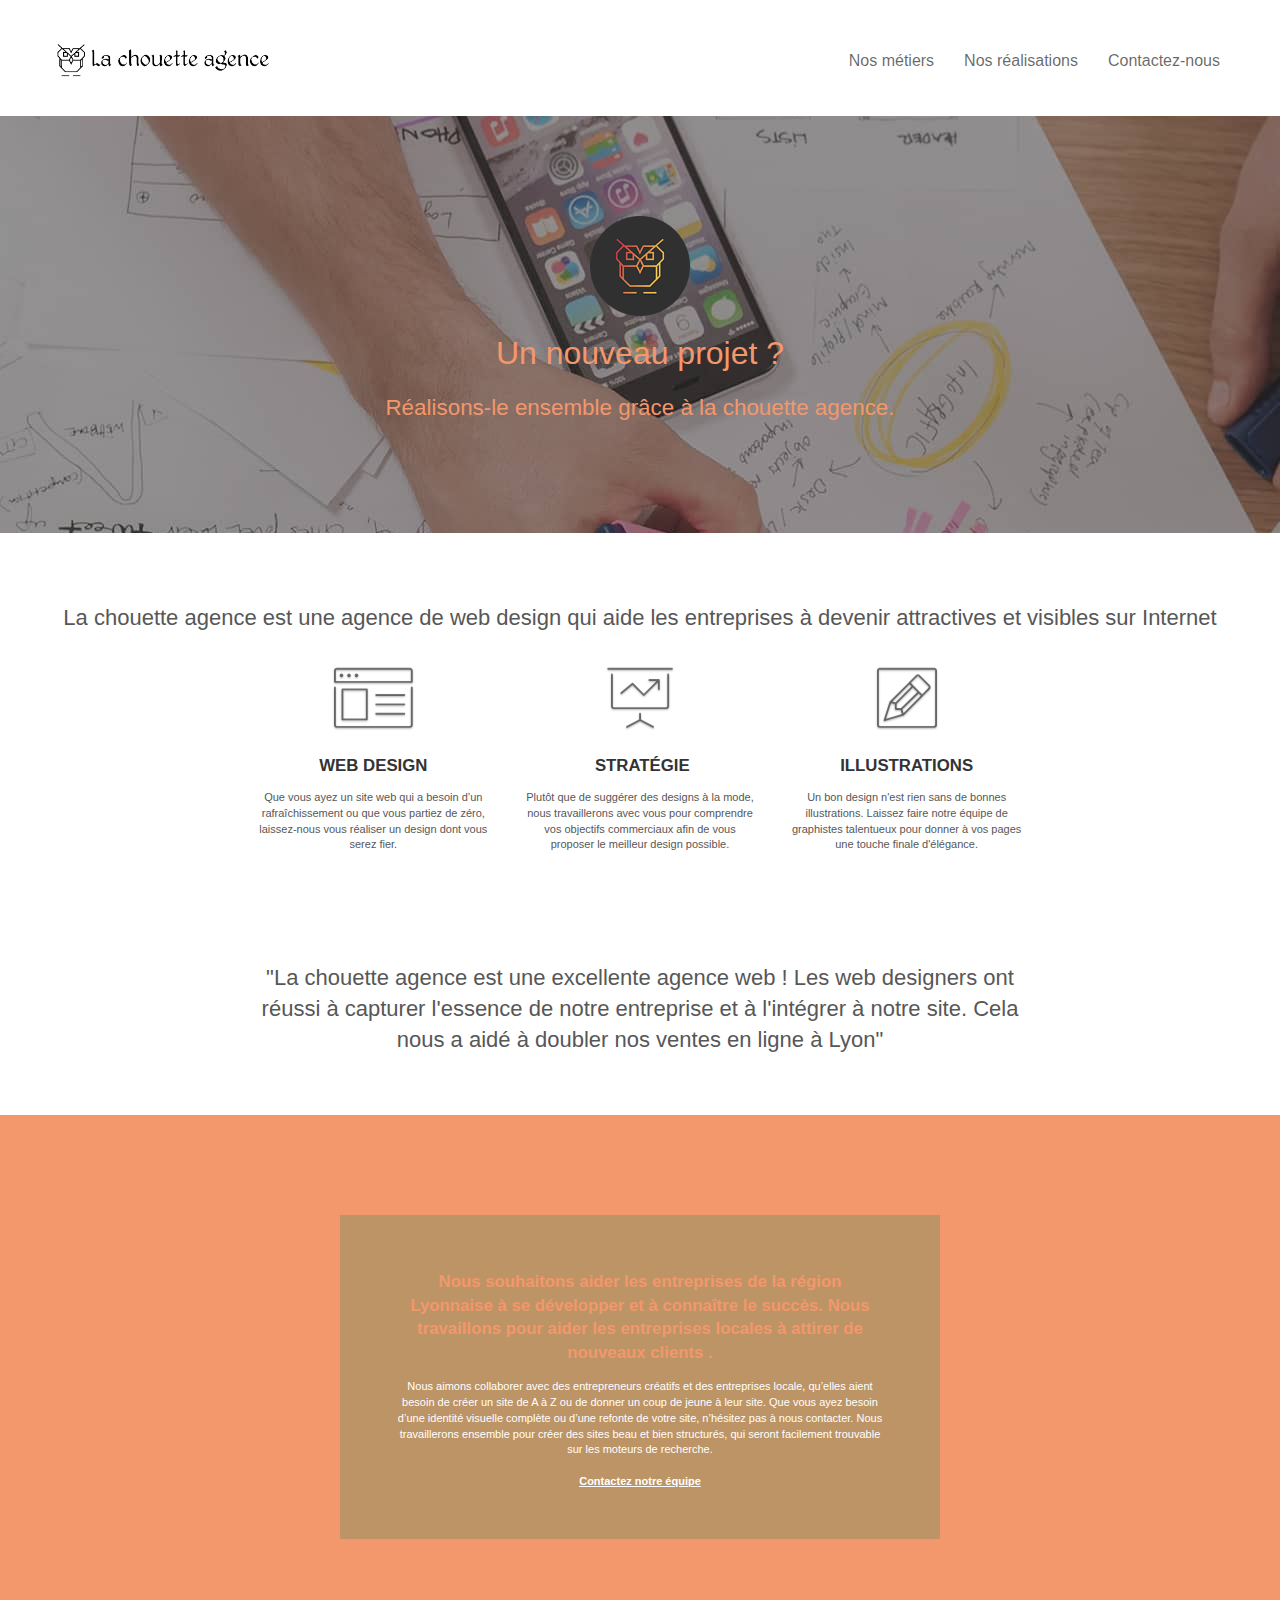
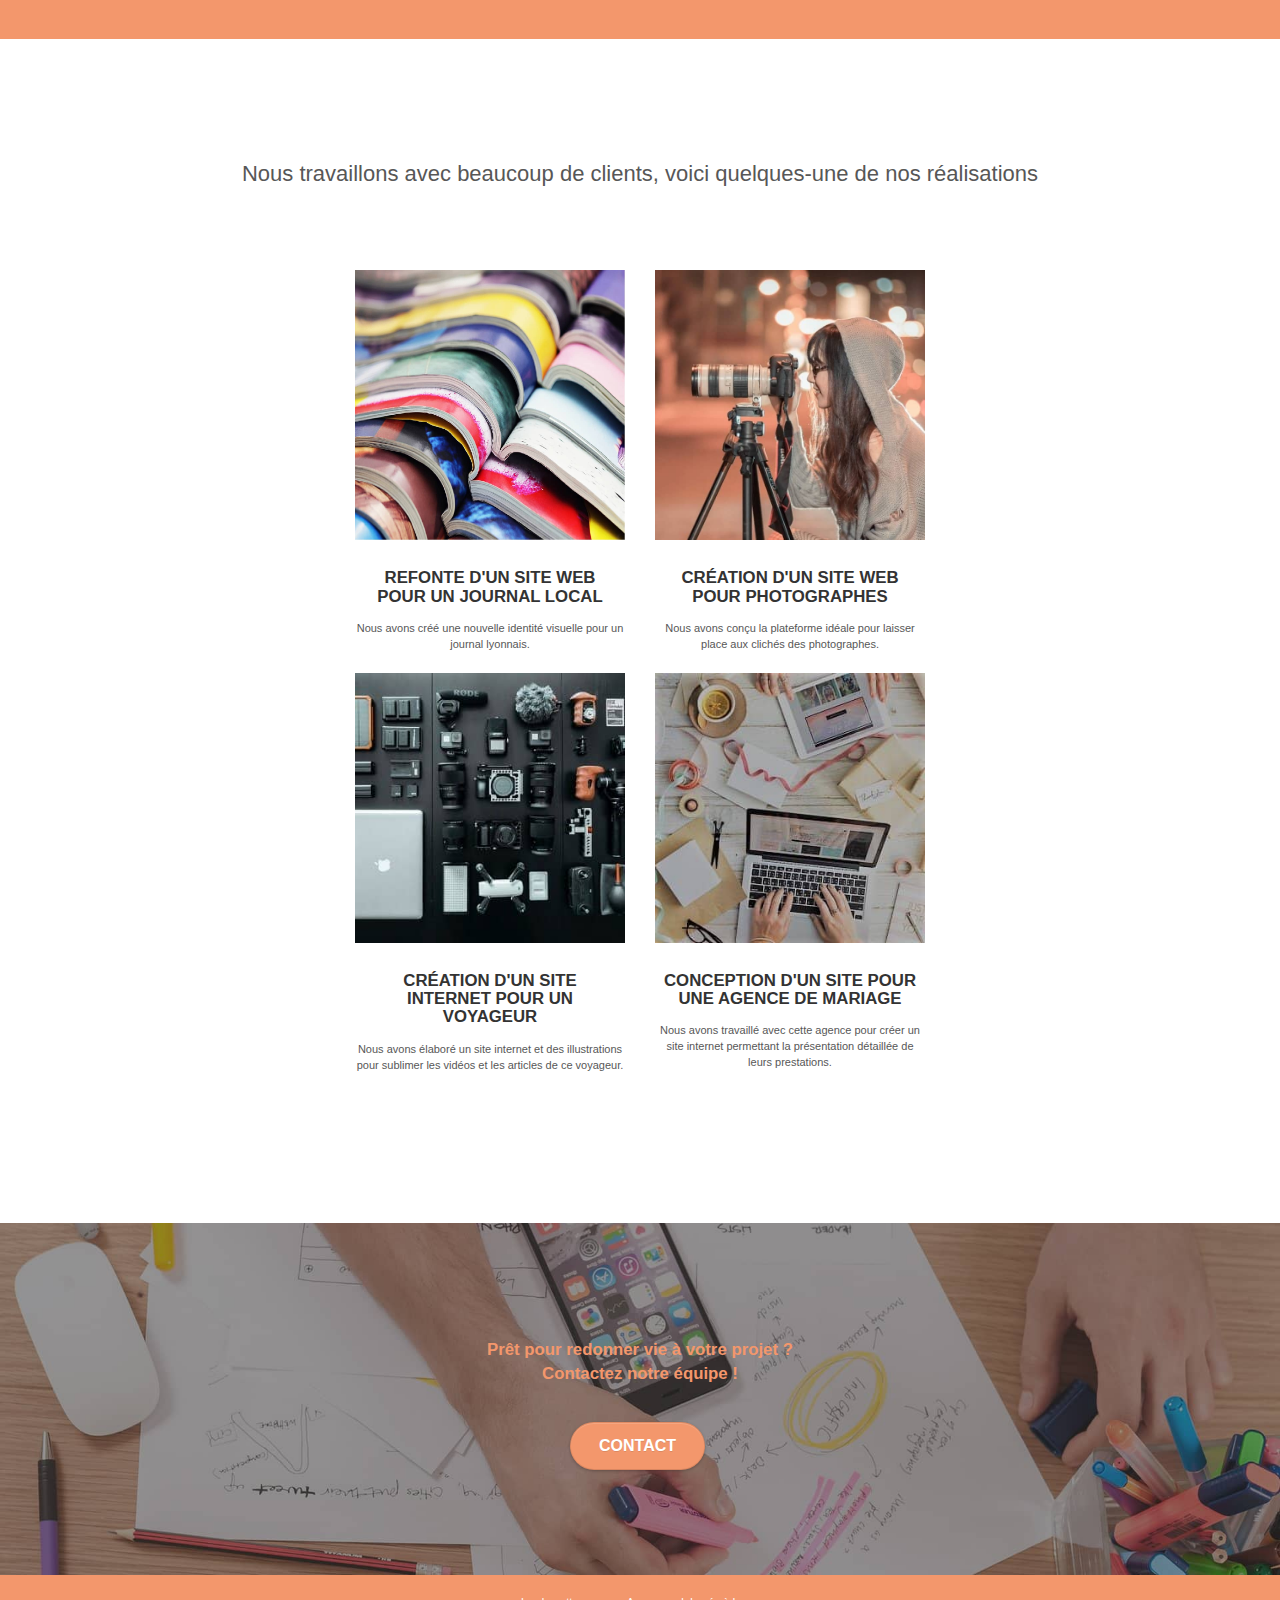
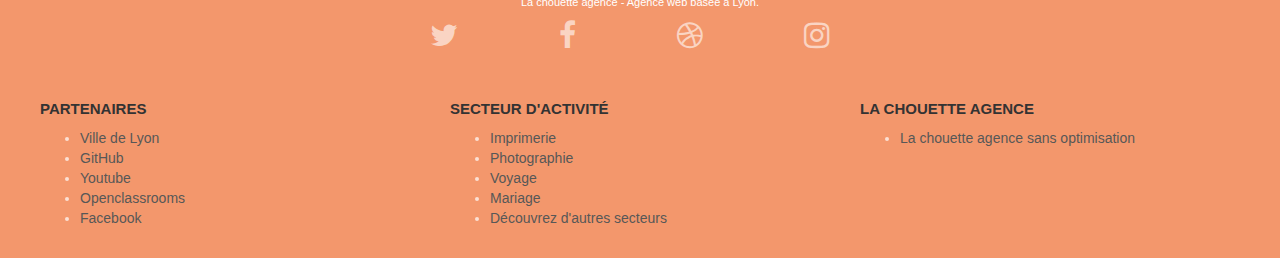
<file: index.html>
<!doctype html>
<html lang="fr">
<head>
	<title>La chouette agence</title>

    <meta charset="utf-8" />
    <meta name="keywords" content="La chouette agence, web design, création site web, agence web design, stratégie site web, Lyon, lyon" />
    <meta name="description" content="La chouette agence, entreprise de Web design à Lyon, qui conseille et aide les entreprises à devenir attractives et visibles sur le web." />
    <meta name="viewport" content="width=device-width, initial-scale=1.0, viewport-fit=cover" />
	<meta name="robots" content="follow" /> <!-- Robots de google https://www.webrankinfo.com/dossiers/conseils/balise-meta-robots#robots-follow -->

	<!-- Open Graph facebook https://openclassrooms.com/fr/courses/3504431-decoupez-et-integrez-une-maquette/3605786-ajouter-les-metatags#/id/r-3671830 -->
	<meta name="og:title" content="La chouette agence" />
	<meta name="og:type" content="website" />
	<meta name="og:url" content="https://arnaud-30.github.io/La-chouette-agence/index.html" />
	<meta name="og:image" content="https://arnaud-30.github.io/La-chouette-agence/img/la-chouette-agence-banniere.jpg" />
	<meta name="og:description" content="La chouette agence, entreprise de Web design à Lyon, qui conseille et aide les entreprises à devenir attractives et visibles sur internet." />

	<!-- Twitter  https://developer.twitter.com/en/docs/twitter-for-websites/cards/overview/summary -->
	<meta name="twitter:title" content="La chouette agence" />
	<meta name="twitter:card" content="summary" />
	<meta name="twitter:site" content="@Lachouetteagence" />
	<meta name="twitter:description" content="La chouette agence, entreprise de Web design à Lyon, qui conseille et aide les entreprises à devenir attractives et visibles sur internet." />
	<meta name="twitter:url" content="https://arnaud-30.github.io/La-chouette-agence/index.html" />
	<meta name="twitter:image" content="https://arnaud-30.github.io/La-chouette-agence/img/la-chouette-agence-banniere.jpg" />
	<meta name="twitter:image:alt" content="Image représentant l'interface de La chouette agence" />

    <link rel="shortcut icon" type="image/png" href="favicon.jpg" />
	<link rel="stylesheet" type="text/css" href="./css/bootstrap.css" />
	<link rel="stylesheet" type="text/css" href="style.css" />
	<link rel="stylesheet" type="text/css" href="./css/font-awesome.css" />
	<link rel="stylesheet" type="text/css" href="./css/et-line.css" />
	<link rel="canonical" href="https://Arnaud-30.github.io/La-chouette-agence/index.html" />
	
    
	<script src="./js/jquery-2.1.0.js"></script>
	<script src="./js/bootstrap.js"></script>
	<script src="./js/blocs.js"></script>
	<script src="./js/jquery.touchSwipe.js" defer></script>
	<script src="./js/gmaps.js"></script>
</head>

<body>
<!-- Principal conteneur -->
<div class="page-container">

	<!-- Header -->
<header class="bloc bgc-white l-bloc " id="bloc-0">
	<div class="container bloc-sm">
		<nav class="navbar row">
			<div class="navbar-header">
				<a class="navbar-brand" href="index.html"><img src="img/la-chouette-agence.png" alt="paris web design logo agence web meilleure agence" height="40" /></a>
				<button id="nav-toggle" type="button" class="ui-navbar-toggle navbar-toggle" data-toggle="collapse" data-target=".navbar-1">
					<span class="sr-only">Toggle navigation</span><span class="icon-bar"></span><span class="icon-bar"></span><span class="icon-bar"></span>
				</button>
			</div>
			<div class="collapse navbar-collapse navbar-1 special-dropdown-nav">
				<ul class="site-navigation nav navbar-nav">
					<li><a href="#nosmetiers">Nos métiers</a></li>
					<li><a href="#nosrealisations">Nos réalisations</a></li>
					<li><a href="contact.html">Contactez-nous</a></li>
				</ul>
			</div>
		</nav>
	</div>
</header>

	<!-- bloc-1-presentation -->
<nav class="bloc bgc-dark-slate-blue bg-banniere d-bloc bg-t-edge bloc-bg-texture texture-paper b-parallax" id="bloc-1-hero">
	<div class="container bloc-lg">
		<div class="row tight-width-whitespace">
			<div class="col-sm-12">
				<img src="img/Chouette_3kb.png" class="center-block image-resize-mode" width="100" alt="La chouette agence, agence web paris, création logo paris" />
				<h1 class="text-center hero-bloc-text tc-white ">Un nouveau projet ?</h1>
				<h2 class="tc-white-h2">Réalisons-le ensemble grâce à la chouette agence.</h2>
				
			</div>
		</div>
	</div>
</nav>
<!-- bloc-1-presentation END -->
<!-- bloc-2-services -->
<main class="bloc bgc-white l-bloc" id="bloc-2-services">
	<div class="container bloc-md">
		<section class="row">
			<div class="col-sm-12 text-center" id="nosmetiers">
				<h2>La chouette agence est une agence de web design qui aide les entreprises à devenir attractives et visibles sur Internet</h2>
			</div>
		</section>
		<section class="row voffset-lg med-width-whitespace">
			<div class="col-sm-4">
				<div class="text-center">
					<span class="et-icon-browser sm-shadow icon-dark-slate-blue icons icon-lg"></span>
				</div>
				<h3 class="mg-md text-center">
					Web design
				</h3>
				<p class="text-center ">
					Que vous ayez un site web qui a besoin d&rsquo;un rafraîchissement ou que vous partiez de zéro, laissez-nous vous réaliser un design dont vous serez fier.
				</p>
			</div>
			<div class="col-sm-4">
				<div class="text-center">
					<span class="et-icon-presentation sm-shadow icon-dark-slate-blue icons icon-lg"></span>
				</div>
				<h3 class="mg-md text-center">
					&nbsp;Stratégie
				</h3>
				<p class="text-center ">
					Plutôt que de suggérer des designs à la mode, nous travaillerons avec vous pour comprendre vos objectifs commerciaux afin de vous proposer le meilleur design possible.<br>
				</p>
			</div>
			<div class="col-sm-4">
				<div class="text-center">
					<span class="et-icon-edit sm-shadow icon-dark-slate-blue icons icon-lg"></span>
				</div>
				<h3 class="mg-md text-center">
					Illustrations
				</h3>
				<p class="text-center ">
					Un bon design n'est rien sans de bonnes illustrations. Laissez faire notre équipe de graphistes talentueux pour donner à vos pages une touche finale d'élégance.
				</p>
			</div>
		</section>
		<div class="row voffset-lg voffset">
			<div class="col-xs-12 col-md-8 col-md-offset-2 text-center">
				<h2>"La chouette agence est une excellente agence web ! Les web designers ont réussi à capturer l'essence de notre entreprise et à l'intégrer à notre site. Cela nous a aidé à doubler nos ventes en ligne à Lyon"</h2>

			</div>
		</div>
	</div>
</main>
<!-- bloc-2-services END -->
<!-- bloc-3-what-i-do -->
<section class="bloc tc-white bgc-atomic-tangerine bg-presentation d-bloc bloc-bg-texture texture-paper b-parallax" id="bloc-3-what-i-do">
	<div class="container bloc-lg">
		<div class="row tight-width-whitespace black-background">
			<div class="col-sm-12">
				<h2 class="mg-md text-center tc-white">
					Nous souhaitons aider les entreprises de la région Lyonnaise à se développer et à connaître le succès. Nous travaillons pour aider les entreprises locales à attirer de nouveaux clients .<br>
				</h2>
				<p class="text-center white">
					Nous aimons collaborer avec des entrepreneurs créatifs et des entreprises locale, qu’elles aient besoin de créer un site de A à Z ou de donner un coup de jeune à leur site. Que vous ayez besoin d’une identité visuelle complète ou d’une refonte de votre site, n’hésitez pas à nous contacter. Nous travaillerons ensemble pour créer des sites beau et bien structurés, qui seront facilement trouvable sur les moteurs de recherche. <br><br><a class="ltc-white bold-link" href="contact.html">Contactez notre équipe</a><br>
				</p>
			</div>
		</div>
	</div>
</section>
<!-- bloc-3-what-i-do END -->
<!-- bloc-4-portfolio -->
<section class="bloc bgc-white bg-lines-h2-bg bg-repeat l-bloc" id="bloc-4-portfolio">
	<div class="container bloc-lg">
		<div class="row">
			<div class="col-sm-12 text-center" id="nosrealisations">
				<h2 class="h2-bot">Nous travaillons avec beaucoup de clients, voici quelques-une de nos réalisations</h2>
			</div>
		</div>
		<div class="row tight-width-whitespace portfolio-row">
			<div class="col-sm-6">
				<a href="#" data-lightbox="img/new/1.jpg" data-gallery-id="gallery-1" data-caption="Refonte d'un site web pour un journal local" data-frame="snapshot-lb"><img src="img/new/1.jpg" alt="paris web design logo agence web meilleure agence et refonte site web journal" class="img-responsive portfolio-thumb" /></a>
				<h3 class="mg-md text-center">
					Refonte d'un site web pour un journal local
				</h3>
				<p class="text-center">
					Nous avons créé une nouvelle identité visuelle pour un journal lyonnais.
				</p>
			</div>
			<div class="col-sm-6">
				<a href="#" data-lightbox="img/new/2.jpg" data-gallery-id="gallery-1" data-caption="Création d'un site web pour photographes" data-frame="snapshot-lb"><img src="img/new/2.jpg" class="img-responsive portfolio-thumb" alt="paris web design logo agence web meilleure agence, Création d'un site web pour photographes" /></a>
				<h3 class="mg-md text-center">
					Création d'un site web pour photographes
				</h3>
				<p class="text-center">
					Nous avons conçu la plateforme idéale pour laisser place aux clichés des photographes.
				</p>
			</div>
		</div>
		<div class="row tight-width-whitespace portfolio-row">
			<div class="col-sm-6">
				<a href="#" data-lightbox="img/new/3.jpg" data-gallery-id="gallery-1" data-caption="Création d'un site internet pour un voyageur" data-frame="snapshot-lb"><img src="img/new/3.jpg" class="img-responsive portfolio-thumb" alt="paris web design logo agence web meilleure agence, Création d'un site web pour voyageur"/></a>
				<h3 class="mg-md text-center">
					Création d'un site internet pour un voyageur
				</h3>
				<p class="text-center">
					Nous avons élaboré un site internet et des illustrations pour sublimer les vidéos et les articles de ce voyageur.
				</p>
			</div>
			<div class="col-sm-6">
				<a href="#" data-lightbox="img/new/4.jpg" data-gallery-id="gallery-1" data-caption="Conception d'un site pour une agence de mariage" data-frame="snapshot-lb"><img src="img/new/4.jpg" class="img-responsive portfolio-thumb" alt="paris web design logo agence web meilleure agence, Création d'un site web pour agence de mariage" /></a>
				<h3 class="mg-md text-center">
					Conception d'un site pour une agence de mariage
				</h3>
				<p class="text-center">
					Nous avons travaillé avec cette agence pour créer un site internet permettant la présentation détaillée de leurs prestations.
				</p>
			</div>
		</div>
	</div>
</section>
<!-- bloc-4-portfolio END -->
<!-- bloc-5-cta -->
<nav class="bloc bgc-dark-slate-blue bg-banniere d-bloc bloc-bg-texture texture-paper" id="bloc-5-cta">
	<div class="container bloc-lg">
		<div class="row">
			<h2 class="mg-md text-center tc-white">
				Prêt pour redonner vie à votre projet ?<br>Contactez notre équipe !
			</h2>
			<div class="col-sm-12 text-center">
				<a href="contact.html" class="btn btn-atomic-tangerine btn-clean btn-rd btn-lg cta-hero">Contact</a>
			</div>
		</div>
	</div>
</nav>
<!-- bloc-5-cta END -->
<!-- Footer - bloc-8 -->
<footer class="bloc bgc-atomic-tangerine d-bloc" id="bloc-8">
	<div class="container bloc-sm">
		<div class="row">
			<div class="col-sm-12">
				<p class="text-center white">
					La chouette agence - Agence web basée à Lyon.<br>
				</p>
				<div class="text"></div>
				<div class="row row-no-gutters social">
					<ul class="reseau">
				
							<li><a class="social" href="https://twitter.com/?lang=fr"><span class="fa fa-twitter icon-md"></span></a></li>
							<li><a class="social" href="https://fr-fr.facebook.com/"><span class="fa fa-facebook icon-md"></span></a></li>
							<li><a class="social" href="https://dribbble.com/"><span class="fa fa-dribbble icon-md"></span></a></li>
							<li><a class="social" href="https://www.instagram.com/?hl=fr"><span class="fa fa-instagram icon-md"></span></a></li>
					</ul>
				</div>
					<div class="keywords" style="color:#F3976C;">Agence web à paris, stratégie web, web design, illustrations, design de site web, site web, web, internet, site internet, site</div>
				</div>
				<div class="row">
					<div class="col-sm-4">
						<h3 class="h3_footer">Partenaires</h3>
							<ul>
								<li class="li"><a href="https://www.lyon.fr/">Ville de Lyon</a></li>
								<li class="li"><a href="https://github.com/">GitHub</a></li>
								<li class="li"><a href="https://www.youtube.com/">Youtube</a></li>
								<li class="li"><a href="https://openclassrooms.com/fr/">Openclassrooms</a></li>
								<li class="li"><a href="https://fr-fr.facebook.com/">Facebook</a></li>
							</ul>		
					</div>
					<div class="col-sm-4">
						<h3 class="h3_footer">Secteur d'activité</h3>
						<ul>
							<li class="li"><a href="https://www.google.com/search?channel=trow5&client=firefox-b-d&q=imprimerie">Imprimerie</a></li>
							<li class="li"><a href="https://www.google.com/search?q=photographie&client=firefox-b-d&channel=trow5&ei=frBEYbG4Nc-ggQbF1auAAg&oq=photographie&gs_lcp=[base64]&sclient=gws-wiz&ved=0ahUKEwix7-_wpYbzAhVPUMAKHcXqCiAQ4dUDCA0&uact=5">Photographie</a></li>
							<li class="li"><a href="https://www.google.com/search?q=voyages+sncf&client=firefox-b-d&channel=trow5&ei=-rBEYZWlFMuXlwTUwITADQ&oq=voyage&gs_lcp=[base64]&sclient=gws-wiz">Voyage</a></li>
							<li class="li"><a href="https://www.google.com/search?q=mariage+dans+les+airs&client=firefox-b-d&channel=trow5&ei=KLFEYZyyDYuegQaIhImABQ&oq=mariage+&gs_lcp=Cgdnd3Mtd2l6EAEYCDIECAAQQzIECAAQQzIFCAAQgAQyCAgAEIAEELEDMgQIABBDMgUIABCABDIECAAQQzIHCAAQsQMQQzIECAAQQzIICAAQgAQQsQM6BwgAEEcQsAM6BwgAELADEENKBAhBGABQ2QtY2QtgoDFoAnACeACAAUaIAUaSAQExmAEAoAEByAEKwAEB&sclient=gws-wiz">Mariage</a></li>
							<li class="li"><a href="https://www.guide-des-salaires.com/secteurs/">Découvrez d'autres secteurs</a></li>
						</ul>
					</div>

					<div class="col-sm-4">
						<h3 class="h3_footer">La chouette agence</h3>
						<ul>
							<li class="li"><a href="La chouette agence avant modification/index.html">La chouette agence sans optimisation</a></li>
						</ul>
					</div>
					
				</div>
			</div>
		</div>
	</div>
</footer>
<!-- Footer - bloc-8 END -->
<!-- Principal conteneur END -->
</body>
</html>
</file>
<file: style.css>
body {
    margin: 0;
    padding: 0;
    background: #FFF;
    overflow-x: hidden;
    -webkit-font-smoothing: antialiased;
    -moz-osx-font-smoothing: grayscale;
}

a,
button {
    transition: all .3s ease-in-out;
    outline: none!important;
}

a:hover {
    text-decoration: none;
    cursor: pointer;
}

#page-loading-blocs-notifaction {
    position: fixed;
    top: 0;
    bottom: 0;
    width: 100%;
    z-index: 100000;
    background: #FFFFFF url("img/pageload-spinner.gif") no-repeat center center;
}

.bloc {
    width: 100%;
    clear: both;
    background: 50% 50% no-repeat;
    padding: 0 50px;
    -webkit-background-size: cover;
    -moz-background-size: cover;
    -o-background-size: cover;
    background-size: cover;
    position: relative;
}

.bloc .container {
    padding-left: 0;
    padding-right: 0;
}

.bloc-lg {
    padding: 100px 50px;
}

.bloc-md {
    padding: 50px;
}

.bloc-sm {
    padding: 20px 50px;
}

.bg-center,
.bg-l-edge,
.bg-r-edge,
.bg-t-edge,
.bg-b-edge,
.bg-tl-edge,
.bg-bl-edge,
.bg-tr-edge,
.bg-br-edge,
.bg-repeat {
    -webkit-background-size: auto!important;
    -moz-background-size: auto!important;
    -o-background-size: auto!important;
    background-size: auto!important;
}

.bg-repeat {
    background: repeat;
}

.bg-t-edge {
    background: top no-repeat;
}

.bloc-bg-texture::before {
    content: "";
    background-size: 2px 2px;
    position: absolute;
    top: 0;
    bottom: 0;
    left: 0;
    right: 0;
}



.b-parallax {
    background-attachment: fixed;
}

.d-bloc {
    color: rgba(255, 255, 255, .7);
}

.d-bloc button:hover {
    color: rgba(255, 255, 255, .9);
}

.d-bloc .icon-round,
.d-bloc .icon-square,
.d-bloc .icon-rounded,
.d-bloc .icon-semi-rounded-a,
.d-bloc .icon-semi-rounded-b {
    border-color: rgba(255, 255, 255, .9);
}

.d-bloc .divider-h span {
    border-color: rgba(255, 255, 255, .2);
}

.d-bloc .a-btn,
.d-bloc .navbar a,
.d-bloc .navbar-brand,
.d-bloc a .icon-sm,
.d-bloc a .icon-md,
.d-bloc a .icon-lg,
.d-bloc a .icon-xl,
.d-bloc h1 a,
.d-bloc h2 a,
.d-bloc h3 a,
.d-bloc h4 a,
.d-bloc h5 a,
.d-bloc h6 a,
.d-bloc p a {
    color: rgba(255, 255, 255, .6);
}

.d-bloc .a-btn:hover,
.d-bloc .navbar a:hover,
.d-bloc .navbar-brand:hover,
.d-bloc a:hover .icon-sm,
.d-bloc a:hover .icon-md,
.d-bloc a:hover .icon-lg,
.d-bloc a:hover .icon-xl,
.d-bloc h1 a:hover,
.d-bloc h2 a:hover,
.d-bloc h3 a:hover,
.d-bloc h4 a:hover,
.d-bloc h5 a:hover,
.d-bloc h6 a:hover,
.d-bloc p a:hover {
    color: rgba(255, 255, 255, 1);
}

.d-bloc .navbar-toggle .icon-bar {
    background: rgba(255, 255, 255, 1);
}

.d-bloc .btn-wire,
.d-bloc .btn-wire:hover {
    color: rgba(255, 255, 255, 1);
    border-color: rgba(255, 255, 255, 1);
}

.d-bloc .panel {
    color: rgba(0, 0, 0, .5);
}

.d-bloc .panel button:hover {
    color: rgba(0, 0, 0, .7);
}

.d-bloc .panel icon {
    border-color: rgba(0, 0, 0, .7);
}

.d-bloc .panel .divider-h span {
    border-color: rgba(0, 0, 0, .1);
}

.d-bloc .panel .a-btn {
    color: rgba(0, 0, 0, .6);
}

.d-bloc .panel .a-btn:hover {
    color: rgba(0, 0, 0, 1);
}

.d-bloc .panel .btn-wire,
.d-bloc .panel .btn-wire:hover {
    color: rgba(0, 0, 0, .7);
    border-color: rgba(0, 0, 0, .3);
}

.d-bloc .panel,
.l-bloc {
    color: rgba(0, 0, 0, .5);
}

.d-bloc .panel button:hover,
.l-bloc button:hover {
    color: rgba(0, 0, 0, .7);
}

.l-bloc .icon-round,
.l-bloc .icon-square,
.l-bloc .icon-rounded,
.l-bloc .icon-semi-rounded-a,
.l-bloc .icon-semi-rounded-b {
    border-color: rgba(0, 0, 0, .7);
}

.d-bloc .panel .divider-h span,
.l-bloc .divider-h span {
    border-color: rgba(0, 0, 0, .1);
}

.d-bloc .panel .a-btn,
.l-bloc .a-btn,
.l-bloc .navbar a,
.l-bloc .navbar-brand,
.l-bloc a .icon-sm,
.l-bloc a .icon-md,
.l-bloc a .icon-lg,
.l-bloc a .icon-xl,
.l-bloc h1 a,
.l-bloc h2 a,
.l-bloc h3 a,
.l-bloc h4 a,
.l-bloc h5 a,
.l-bloc h6 a,
.l-bloc p a {
    color: rgba(0, 0, 0, .6);
}

.d-bloc .panel .a-btn:hover,
.l-bloc .a-btn:hover,
.l-bloc .navbar a:hover,
.l-bloc .navbar-brand:hover,
.l-bloc a:hover .icon-sm,
.l-bloc a:hover .icon-md,
.l-bloc a:hover .icon-lg,
.l-bloc a:hover .icon-xl,
.l-bloc h1 a:hover,
.l-bloc h2 a:hover,
.l-bloc h3 a:hover,
.l-bloc h4 a:hover,
.l-bloc h5 a:hover,
.l-bloc h6 a:hover,
.l-bloc p a:hover {
    color: rgba(0, 0, 0, 1);
}

.l-bloc .navbar-toggle .icon-bar {
    color: rgba(0, 0, 0, .6);
}

.d-bloc .panel .btn-wire,
.d-bloc .panel .btn-wire:hover,
.l-bloc .btn-wire,
.l-bloc .btn-wire:hover {
    color: rgba(0, 0, 0, .7);
    border-color: rgba(0, 0, 0, .3);
}

.voffset {
    margin-top: 30px;
}

.voffset-lg {
    margin-top: 80px;
}

.row-no-gutters {
    margin-right: 0;
    margin-left: 0;
}

.row.row-no-gutters > [class^="col-"],
.row.row-no-gutters > [class*=" col-"] {
    padding-right: 0;
    padding-left: 0;
}

#bloc-1-hero h1 {
    font-size: 32px;
}

.navbar {
    margin-bottom: 0;
    z-index: 1;
}

.navbar-brand {
    height: auto;
    font-size: 25px;
    font-weight: normal;
    font-weight: 600;
    line-height: 44px;
}

.navbar-brand img {
    max-height: 200px;
    margin: 0 5px 0 0;
    display: inline;
}

.navbar-brand img[src$=svg] {
    min-width: 100px;
}

.nav-center .navbar-brand img {
    margin: 0;
}

.navbar .nav {
    padding-top: 2px;
    margin-right: -16px;
    float: right;
    z-index: 1;
}

.nav > li {
    float: left;
    margin-top: 4px;
    font-size: 16px;
}

.navbar-nav .open .dropdown-menu > li > a {
    text-align: inherit;
}

.nav > li a:hover,
.nav > li a:focus {
    background: transparent;
}

.navbar-toggle {
    margin: 10px 10px 0 0;
    border: 0px;
}

.navbar-toggle:hover {
    background: transparent!important;
}

.navbar-toggle .icon-bar {
    background-color: rgba(0, 0, 0, .5);
    width: 26px;
}

.nav-invert .navbar .nav {
    float: left;
}

.nav-invert .navbar-header,
.nav-invert .navbar-brand {
    float: right;
    position: relative;
    z-index: 2;
}

@media (min-width: 768px) {
    .site-navigation {
        position: absolute;
        top: 50%;
        right: 20px;
        transform: translate(0, -50%);
        -webkit-transform: translateY(-50%);
    }
    .nav > li .dropdown-menu a,
    .nav > li .dropdown-menu a:hover {
        color: #484848;
    }
    .nav-invert .site-navigation {
        left: 0;
        right: 0;
    }
    .nav-center {
        text-align: center;
    }
    .nav-center .navbar-header {
        width: 100%;
    }
    .nav-center .navbar-header,
    .nav-center .navbar-brand,
    .nav-center .nav > li {
        float: none;
        display: inline-block;
    }
    .nav-center .site-navigation {
        position: relative;
        width: 100%;
        right: 0;
        margin-right: 0px;
        margin-top: 20px;
    }
    .nav-center.mini-nav .navbar-toggle {
        float: none;
        margin: 10px auto 0;
    }
}

.nav > li > .dropdown a {
    background: none!important;
    display: block;
    padding: 14px 15px;
}

nav .caret {
    margin: 0 5px;
}

.dropdown-menu .dropdown-menu {
    top: -8px;
    left: 100%;
}

.dropdown-menu .dropmenu-flow-right {
    top: 100%;
    left: 0;
    margin-left: -1px;
    border-top-left-radius: 0;
    border-top-right-radius: 0;
}

.dropdown-menu .dropdown span {
    border: 4px solid black;
    border-top-color: transparent;
    border-right-color: transparent;
    border-bottom-color: transparent;
    margin: 6px -5px 0 0!important;
    float: right;
}

.mg-md {
    margin-top: 10px;
    padding: 5px;
    font-size: 1.2em;
    font-weight: 600;
}

.mg-lg {
    margin-top: 10px;
    margin-bottom: 40px;
}

.btn {
    margin: 0 5px 5px 0;
}

.btn.pull-right {
    margin: 0 0 5px 5px;
}

.btn-d,
.btn-d:hover,
.btn-d:focus {
    color: #FFF;
    background: rgba(0, 0, 0, .3);
}

button {
    outline: none!important;
}

.btn-rd {
    border-radius: 40px;
}

.btn-clean {
    border: 1px solid rgba(0, 0, 0, .08);
    border-bottom-color: rgba(0, 0, 0, .1);
    text-shadow: 0 1px 0 rgba(0, 0, 1, .1);
    box-shadow: 0 1px 3px rgba(0, 0, 1, .25), inset 0 1px 0 0 rgba(255, 255, 255, .15);
}

.icon-md {
    font-size: 30px!important;
}

.icon-lg {
    font-size: 60px!important;
}

.sm-shadow {
    text-shadow: 0 1px 2px rgba(0, 0, 0, .3);
}

.panel-sq,
.panel-sq .panel-heading,
.panel-sq .panel-footer {
    border-radius: 0;
}

.panel-rd {
    border-radius: 30px;
}

.panel-rd .panel-heading {
    border-radius: 29px 29px 0 0;
}

.panel-rd .panel-footer {
    border-radius: 0 0 29px 29px;
}

.form-control {
    box-shadow: none;
    display: flex;
    border-radius: 1px;
    height: 25px;
    width: 250px;
    margin-bottom: 15px;
}

.control {
    border-radius: 1px;
}

.label {
    font-size: 0.8em;
}

.adresse {
    font-size: 1em;
}

.row-dispo {
    display: flex;
}

@media screen and (max-width: 800px) {
    .row-dispo {
        display: block;
    }
}

.scrollToTop {
    width: 40px;
    height: 40px;
    position: fixed;
    bottom: 20px;
    right: 20px;
    opacity: 0;
    z-index: 500;
    transition: all .3s ease-in-out;
}

.scrollToTop span {
    margin-top: 6px;
}

.showScrollTop {
    font-size: 14px;
    opacity: 1;
}

a[data-lightbox] {
    position: relative;
    display: block;
    text-align: center;
}

a[data-lightbox]:hover::before {
    content: "+";
    font-family: "HelveticaNeue-Light", "Helvetica Neue Light", "Helvetica Neue", Helvetica, Arial;
    font-size: 32px;
    width: 50px;
    height: 50px;
    margin-left: -25px;
    border-radius: 50%;
    background: rgba(0, 0, 0, .6);
    color: #FFF;
    font-weight: 100;
    z-index: 1;
    position: absolute;
    top: 50%;
    transform: translateY(-50%);
    -webkit-transform: translateY(-50%);
}

a[data-lightbox]:hover img {
    opacity: 0.6;
    -webkit-animation-fill-mode: none;
    animation-fill-mode: none;
}

#lightbox-modal {
    display: flex;
    align-items: center;
}

#lightbox-modal .modal-dialog {
    width: 90%;
    max-width: 900px;
    margin: 0 auto 0;
}

#lightbox-modal .modal-dialog img {
    max-height: 90vh;
    margin: 0 auto;
}

.lightbox-caption {
    padding: 20px;
    color: #FFF;
    background: rgba(0, 0, 0, .5);
    position: absolute;
    left: 15px;
    right: 15px;
    bottom: 5px;
}

.close-lightbox {
    color: #FFF;
    font-size: 30px;
    position: absolute;
    top: 20px;
    right: 20px;
    z-index: 20;
    background: rgba(0, 0, 0, .5);
    border: none;
    line-height: 30px;
    padding: 0 9px 5px;
    opacity: 0.3;
}

.close-lightbox:hover,
.next-lightbox:hover,
.prev-lightbox:hover {
    opacity: 1.0;
    color: #FFF;
}

.next-lightbox,
.prev-lightbox {
    font-size: 20px;
    color: rgba(255, 255, 255, .9);
    background: rgba(0, 0, 0, .5);
    transition: all .2s ease-in-out;
    position: absolute;
    top: 45%;
    z-index: 1;
    opacity: 0.4;
}

.next-lightbox {
    padding: 6px 8px 1px 13px;
    right: 25px;
}

.prev-lightbox {
    padding: 6px 13px 1px 10px;
    left: 25px;
}

.snapshot-lb .modal-body {
    padding-bottom: 45px;
}

.snapshot-lb .lightbox-caption {
    padding: 0;
    color: rgba(0, 0, 0, .5);
    background: none;
}

h1,
h2,
h3,
h4,
h5,
h6,
p,
label,
.btn,
a {
    font-family: "helvetica";
    
    color: #575757;
}

.container {
    max-width: 100%;
}

.hero-bloc-text {
    font-size: 38px;
}

.hero-bloc-text-sub {
    font-size: 36px;
}

.statement-bloc-text {
    line-height: 26px;
    font-style: italic;
    font-size: 20px;
    text-align: center;
    font-weight: lighter;
    max-width: 520px;
    margin: auto auto auto auto;
}

p {
    font-size: 11px;
}

.tight-width-whitespace {
    max-width: 600px;
    margin: auto auto auto auto;
}

.h1 {
    font-size: 20px;
    font-family: "Open Sans";
}

.cta-hero {
    margin-top: 22px;
    color: #FFFFFF!important;
    text-transform: uppercase;
    padding: 12px 28px 12px 28px;
    font-size: 16px;
    font-weight: 700;
}

.social {
    max-width: 500px;
    margin: auto auto auto auto;
}

h2 {
    font-size: 22px;
    line-height: 1.4em;
}

h3 {
    font-size: 15px;
    text-transform: uppercase;
    font-weight: 700;
    color: #333333!important;
}

.med-width-whitespace {
    max-width: 800px;
    margin: auto auto auto auto;
    box-shadow: 0px 0px 0px #000000;
}

h1 {
    color: #333333;
}

h4 {
    color: #333333!important;
}

.icons {
    margin-bottom: 14px;
    margin-top: 24px;
}

.white {
    color: #FFFFFF!important;
}

.portfolio-thumb {
    margin-bottom: 24px;
}
@media screen and (max-width: 700px) {
    .col-sm-6 {
        display: block;
        max-width: 80%;
        height: auto;
        margin-right: auto;
        margin-left: auto;
    }
}

@media screen and (max-width: 1000px) {
    .col-sm-6 {
        display: block;
        max-width: 350px;
        height: auto;
        margin-right: auto;
        margin-left: auto;
    }
}


.portfolio-row {
    margin-bottom: 40px;
    margin-top: -30px;
}

.avatar {
    box-shadow: 0px 4px 9px rgba(0, 0, 0, 0.3);
}

.black-background {
    background-color: rgba(165, 147, 99, 0.7);
    padding: 40px 40px 40px 40px;
}

.bold-link {
    font-weight: 900;
    text-decoration: underline!important;
}

.bgc-white {
    background-color: #FFFFFF;
}



.bgc-atomic-tangerine {
    background-color: #F3976C;
}

.tc-white {
    color: #F3976C;
}

.tc-white-h2 {
    color: #F3976C;
    font-size: 1.6em;
    font-family: "helvetica";
    text-align: center;
    
}

.titre_text {
    margin-left: 0;
    margin-right: 0;
    justify-content: center;
    text-align:center;
    position: relative;
}

.h1_contact {
    font-size: 2.3em;
    margin-left: 0px;
    color: white;
}

.p_contact {
    font-size: 1em;
    color: white;
}

.h2-bot {
    margin-bottom: 80px;
}

.btn-atomic-tangerine {
    background: #F3976C;
    color: #FFFFFF;
}

.btn-atomic-tangerine:hover {
    background: #c27956;
    color: #FFFFFF!important;
}

.ltc-white {
    color: #FFFFFF!important;
}

.ltc-white:hover {
    color: #cccccc!important;
}

.ltc-atomic-tangerine {
    color: #F3976C!important;
}

.ltc-atomic-tangerine:hover {
    color: #c27956!important;
}


.bg-banniere {
    background-image: url("img/banniere_60kb.jpg");
}

.bg-presentation {
    background-image: url("img/image-de-presentation\(1\).jpg");
}

@media (max-width: 1024px) {
    .bloc {
        padding-left: 20px;
        padding-right: 20px;
    }
    .bloc.full-width-bloc,
    .bloc-tile-2.full-width-bloc .container,
    .bloc-tile-3.full-width-bloc .container,
    .bloc-tile-4.full-width-bloc .container {
        padding-left: 0;
        padding-right: 0;
    }
}

@media (max-width: 992px) and (min-width: 768px) {
    .navbar .nav {
        max-width: 100%

    }
    .nav-center.navbar .nav {
        max-width: 100%
    }
}

@media only screen and (min-width: 768px) and (max-width: 1024px) and (orientation: landscape) {
    .b-parallax {
        background-attachment: scroll;
    }
}

@media only screen and (min-width: 1024px) and (max-width: 1366px) and (-webkit-min-device-pixel-ratio: 1.5) {
    .b-parallax {
        background-attachment: scroll;
    }
}

@media (max-width: 991px) {
    .container {
        width: 100%;
    }
    .b-parallax {
        background-attachment: scroll;
    }
    .page-container,
    #hero-bloc {
        overflow-x: hidden;
        position: relative;
    }
    
    .bloc-group,
    .bloc-group .bloc {
        display: block;
        width: 100%;
    }
    .bloc-fill-screen .fill-bloc-top-edge,
    .bloc-fill-screen .fill-bloc-bottom-edge {
        padding: 0 20px;
    }
}

@media (max-width: 767px) {
    .page-container {
        overflow-x: hidden;
        position: relative;
    }
    h1,
    h2,
    h3,
    h4,
    h5,
    h6,
    p,
    #disqus_thread {
        padding-left: 10px!important;
        padding-right: 10px!important;
    }
    .b-parallax {
        background-attachment: scroll;
    }
    .navbar .nav {
        padding-top: 0;
        float: none;
        
    }
    .navbar.row {
        margin-left: 0;
        margin-right: 0;
    }
    .site-navigation {
        position: inherit;
        transform: none;
        -webkit-transform: none;
        -ms-transform: none;
        display: flex;
        justify-content: center;
    }
    .nav > li {
        text-align: left;
        
    }
    .nav > li a {
        text-decoration: none;
    }
    .dropdown .dropdown a .caret {
        float: none;
        margin: 5px 0 0 10px!important;
        border: 4px solid black;
        border-bottom-color: transparent;
        border-right-color: transparent;
        border-left-color: transparent;
    }
    #hero-bloc .navbar .nav {
        background: rgba(0, 0, 0, .8);
    }
    #hero-bloc .navbar .nav a {
        color: rgba(255, 255, 255, .6);
    }
    .hero {
        padding: 50px 0;
    }
    .hero-nav {
        left: -1px;
        right: -1px;
    }
    .navbar-collapse {
        padding: 0;
        overflow-x: hidden;
        -webkit-box-shadow: none;
        box-shadow: none;
    }
    .navbar-brand img {
        max-height: 40px;
        width: auto;
        position: absolute;
        margin-top: -10px;

    }

    .navbar-logo {
        max-height: 40px;
        width: auto;
        margin-left: 20px;
        text-align: center;
    }

    .nav-invert .navbar-header {
        float: none;
        width: 100%;
    }
    .nav-invert .navbar-toggle {
        float: left;
        margin-left: 10px;
    }
    .bloc {
        padding-left: 0;
        padding-right: 0;
    }
    .bloc-xxl,
    .bloc-xl,
    .bloc-lg {
        padding: 40px 0;
    }
    .bloc-sm,
    .bloc-md {
        padding-left: 0;
        padding-right: 0;
    }
    .bloc-tile-2 .container,
    .bloc-tile-3 .container,
    .bloc-tile-4 .container,
    .bloc-fill-screen .fill-bloc-top-edge,
    .bloc-fill-screen .fill-bloc-bottom-edge {
        padding-left: 0;
        padding-right: 0;
    }
    .a-block {
        padding: 0 10px;
    }
    .btn-dwn {
        display: none;
    }
    .voffset {
        margin-top: 5px;
    }
    .voffset-md {
        margin-top: 20px;
    }
    .voffset-lg {
        margin-top: 30px;
    }
    form {
        padding: 5px;
    }
    .close-lightbox {
        display: inline-block;
    }
    .blocsapp-device-iphone5 {
        background-size: 216px 425px;
        padding-top: 60px;
        width: 216px;
        height: 425px;
    }
    .blocsapp-device-iphone5 img {
        width: 180px;
        height: 320px;
    }
}

@media (max-width: 400px) {
    .bloc {
        padding-left: 0;
        padding-right: 0;
    }
}

@media (max-width: 767px) {
    .bloc-mob-center-text {
        text-align: center;
    }
}

.reseau {
    display: flex;
    list-style-type: none;
    justify-content: space-between;
    margin-left: 0;
    margin-right: 60px;
}

@media screen and (max-width: 800px) {
    .li {
        margin-left: 30px;
    }

    .h3_footer {
        font-size: 1em;
        margin-left: 20px;
    }
}
</file>
<file: css/et-line.css>
@font-face {
    font-family: et-line;
    src: url(../fonts/et-line.eot);
    src: url(../fonts/et-line.eot?#iefix) format('embedded-opentype'), url(../fonts/et-line.woff) format('woff'), url(../fonts/et-line.ttf) format('truetype'), url(../fonts/et-line.svg#et-line) format('svg');
    font-weight: 400;
    font-style: normal
}

.et-icon-adjustments,
.et-icon-alarmclock,
.et-icon-anchor,
.et-icon-aperture,
.et-icon-attachment,
.et-icon-bargraph,
.et-icon-basket,
.et-icon-beaker,
.et-icon-bike,
.et-icon-book-open,
.et-icon-briefcase,
.et-icon-browser,
.et-icon-calendar,
.et-icon-camera,
.et-icon-caution,
.et-icon-chat,
.et-icon-circle-compass,
.et-icon-clipboard,
.et-icon-clock,
.et-icon-cloud,
.et-icon-compass,
.et-icon-desktop,
.et-icon-dial,
.et-icon-document,
.et-icon-documents,
.et-icon-download,
.et-icon-dribbble,
.et-icon-edit,
.et-icon-envelope,
.et-icon-expand,
.et-icon-facebook,
.et-icon-flag,
.et-icon-focus,
.et-icon-gears,
.et-icon-genius,
.et-icon-gift,
.et-icon-global,
.et-icon-globe,
.et-icon-googleplus,
.et-icon-grid,
.et-icon-happy,
.et-icon-hazardous,
.et-icon-heart,
.et-icon-hotairballoon,
.et-icon-hourglass,
.et-icon-key,
.et-icon-laptop,
.et-icon-layers,
.et-icon-lifesaver,
.et-icon-lightbulb,
.et-icon-linegraph,
.et-icon-linkedin,
.et-icon-lock,
.et-icon-magnifying-glass,
.et-icon-map,
.et-icon-map-pin,
.et-icon-megaphone,
.et-icon-mic,
.et-icon-mobile,
.et-icon-newspaper,
.et-icon-notebook,
.et-icon-paintbrush,
.et-icon-paperclip,
.et-icon-pencil,
.et-icon-phone,
.et-icon-picture,
.et-icon-pictures,
.et-icon-piechart,
.et-icon-presentation,
.et-icon-pricetags,
.et-icon-printer,
.et-icon-profile-female,
.et-icon-profile-male,
.et-icon-puzzle,
.et-icon-quote,
.et-icon-recycle,
.et-icon-refresh,
.et-icon-ribbon,
.et-icon-rss,
.et-icon-sad,
.et-icon-scissors,
.et-icon-scope,
.et-icon-search,
.et-icon-shield,
.et-icon-speedometer,
.et-icon-strategy,
.et-icon-streetsign,
.et-icon-tablet,
.et-icon-target,
.et-icon-telescope,
.et-icon-toolbox,
.et-icon-tools,
.et-icon-tools-2,
.et-icon-trophy,
.et-icon-tumblr,
.et-icon-twitter,
.et-icon-upload,
.et-icon-video,
.et-icon-wallet,
.et-icon-wine {
    font-family: et-line;
    speak: none;
    font-style: normal;
    font-weight: 400;
    font-variant: normal;
    text-transform: none;
    line-height: 1;
    -webkit-font-smoothing: antialiased;
    -moz-osx-font-smoothing: grayscale;
    display: inline-block
}

.et-icon-mobile:before {
    content: "\e000"
}

.et-icon-laptop:before {
    content: "\e001"
}

.et-icon-desktop:before {
    content: "\e002"
}

.et-icon-tablet:before {
    content: "\e003"
}

.et-icon-phone:before {
    content: "\e004"
}

.et-icon-document:before {
    content: "\e005"
}

.et-icon-documents:before {
    content: "\e006"
}

.et-icon-search:before {
    content: "\e007"
}

.et-icon-clipboard:before {
    content: "\e008"
}

.et-icon-newspaper:before {
    content: "\e009"
}

.et-icon-notebook:before {
    content: "\e00a"
}

.et-icon-book-open:before {
    content: "\e00b"
}

.et-icon-browser:before {
    content: "\e00c"
}

.et-icon-calendar:before {
    content: "\e00d"
}

.et-icon-presentation:before {
    content: "\e00e"
}

.et-icon-picture:before {
    content: "\e00f"
}

.et-icon-pictures:before {
    content: "\e010"
}

.et-icon-video:before {
    content: "\e011"
}

.et-icon-camera:before {
    content: "\e012"
}

.et-icon-printer:before {
    content: "\e013"
}

.et-icon-toolbox:before {
    content: "\e014"
}

.et-icon-briefcase:before {
    content: "\e015"
}

.et-icon-wallet:before {
    content: "\e016"
}

.et-icon-gift:before {
    content: "\e017"
}

.et-icon-bargraph:before {
    content: "\e018"
}

.et-icon-grid:before {
    content: "\e019"
}

.et-icon-expand:before {
    content: "\e01a"
}

.et-icon-focus:before {
    content: "\e01b"
}

.et-icon-edit:before {
    content: "\e01c"
}

.et-icon-adjustments:before {
    content: "\e01d"
}

.et-icon-ribbon:before {
    content: "\e01e"
}

.et-icon-hourglass:before {
    content: "\e01f"
}

.et-icon-lock:before {
    content: "\e020"
}

.et-icon-megaphone:before {
    content: "\e021"
}

.et-icon-shield:before {
    content: "\e022"
}

.et-icon-trophy:before {
    content: "\e023"
}

.et-icon-flag:before {
    content: "\e024"
}

.et-icon-map:before {
    content: "\e025"
}

.et-icon-puzzle:before {
    content: "\e026"
}

.et-icon-basket:before {
    content: "\e027"
}

.et-icon-envelope:before {
    content: "\e028"
}

.et-icon-streetsign:before {
    content: "\e029"
}

.et-icon-telescope:before {
    content: "\e02a"
}

.et-icon-gears:before {
    content: "\e02b"
}

.et-icon-key:before {
    content: "\e02c"
}

.et-icon-paperclip:before {
    content: "\e02d"
}

.et-icon-attachment:before {
    content: "\e02e"
}

.et-icon-pricetags:before {
    content: "\e02f"
}

.et-icon-lightbulb:before {
    content: "\e030"
}

.et-icon-layers:before {
    content: "\e031"
}

.et-icon-pencil:before {
    content: "\e032"
}

.et-icon-tools:before {
    content: "\e033"
}

.et-icon-tools-2:before {
    content: "\e034"
}

.et-icon-scissors:before {
    content: "\e035"
}

.et-icon-paintbrush:before {
    content: "\e036"
}

.et-icon-magnifying-glass:before {
    content: "\e037"
}

.et-icon-circle-compass:before {
    content: "\e038"
}

.et-icon-linegraph:before {
    content: "\e039"
}

.et-icon-mic:before {
    content: "\e03a"
}

.et-icon-strategy:before {
    content: "\e03b"
}

.et-icon-beaker:before {
    content: "\e03c"
}

.et-icon-caution:before {
    content: "\e03d"
}

.et-icon-recycle:before {
    content: "\e03e"
}

.et-icon-anchor:before {
    content: "\e03f"
}

.et-icon-profile-male:before {
    content: "\e040"
}

.et-icon-profile-female:before {
    content: "\e041"
}

.et-icon-bike:before {
    content: "\e042"
}

.et-icon-wine:before {
    content: "\e043"
}

.et-icon-hotairballoon:before {
    content: "\e044"
}

.et-icon-globe:before {
    content: "\e045"
}

.et-icon-genius:before {
    content: "\e046"
}

.et-icon-map-pin:before {
    content: "\e047"
}

.et-icon-dial:before {
    content: "\e048"
}

.et-icon-chat:before {
    content: "\e049"
}

.et-icon-heart:before {
    content: "\e04a"
}

.et-icon-cloud:before {
    content: "\e04b"
}

.et-icon-upload:before {
    content: "\e04c"
}

.et-icon-download:before {
    content: "\e04d"
}

.et-icon-target:before {
    content: "\e04e"
}

.et-icon-hazardous:before {
    content: "\e04f"
}

.et-icon-piechart:before {
    content: "\e050"
}

.et-icon-speedometer:before {
    content: "\e051"
}

.et-icon-global:before {
    content: "\e052"
}

.et-icon-compass:before {
    content: "\e053"
}

.et-icon-lifesaver:before {
    content: "\e054"
}

.et-icon-clock:before {
    content: "\e055"
}

.et-icon-aperture:before {
    content: "\e056"
}

.et-icon-quote:before {
    content: "\e057"
}

.et-icon-scope:before {
    content: "\e058"
}

.et-icon-alarmclock:before {
    content: "\e059"
}

.et-icon-refresh:before {
    content: "\e05a"
}

.et-icon-happy:before {
    content: "\e05b"
}

.et-icon-sad:before {
    content: "\e05c"
}

.et-icon-facebook:before {
    content: "\e05d"
}

.et-icon-twitter:before {
    content: "\e05e"
}

.et-icon-googleplus:before {
    content: "\e05f"
}

.et-icon-rss:before {
    content: "\e060"
}

.et-icon-tumblr:before {
    content: "\e061"
}

.et-icon-linkedin:before {
    content: "\e062"
}

.et-icon-dribbble:before {
    content: "\e063"
}
</file>
